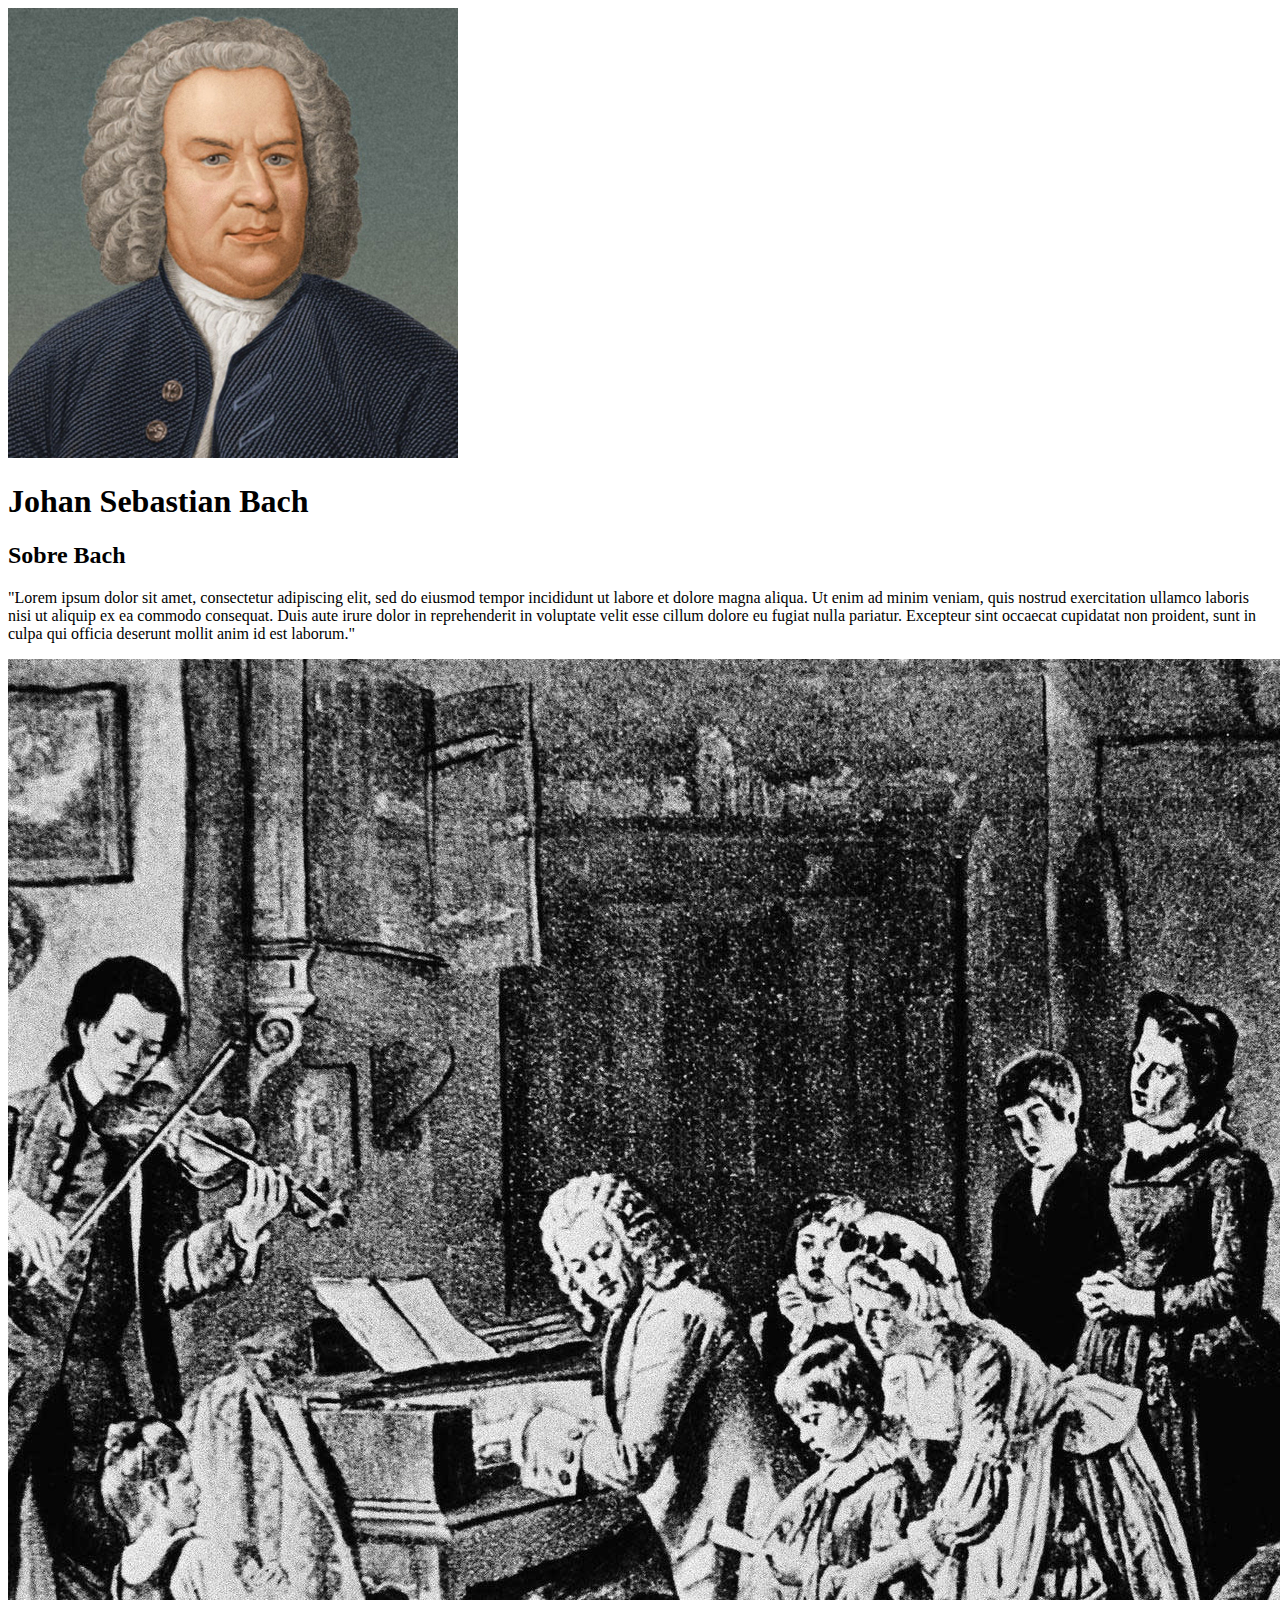
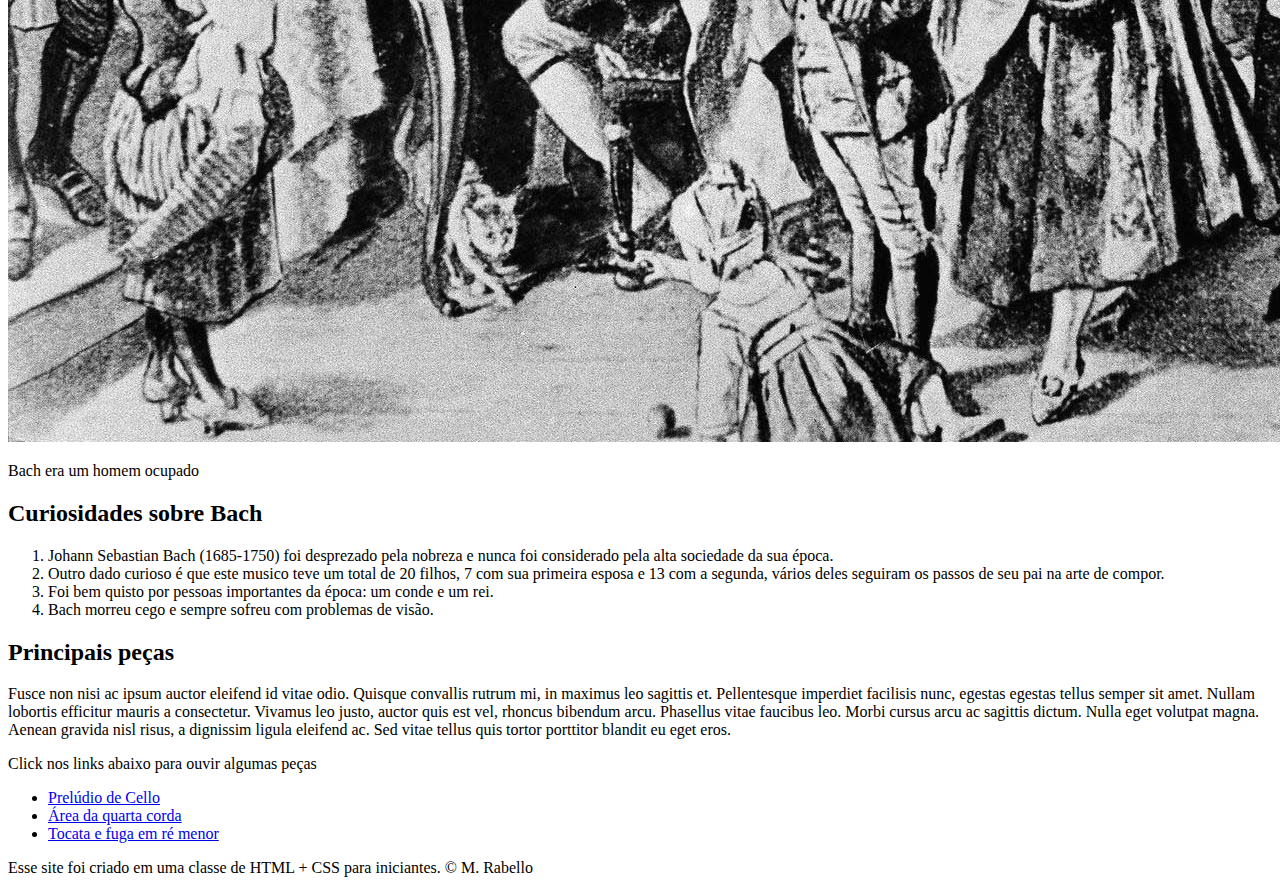
<file: index.html>
<!DOCTYPE html>

<html>
<head>
    <Title>Johan Sebastian Bach</Title>
    <link rel="icon" href="img/bach.jpg">
</head>

<body>
    <!-- Cabeçalho -->
    <img src="img/bach.jpg" width="450px" height="450px">
    <h1>Johan Sebastian Bach</h1>

    <main>
        <h2>Sobre Bach</h2>
        <p> "Lorem ipsum dolor sit amet, consectetur adipiscing elit, sed do eiusmod tempor incididunt ut labore et dolore magna aliqua. Ut enim ad minim veniam, quis nostrud exercitation ullamco laboris nisi ut aliquip ex ea commodo consequat. Duis aute irure dolor in reprehenderit in voluptate velit esse cillum dolore eu fugiat nulla pariatur. Excepteur sint occaecat cupidatat non proident, sunt in culpa qui officia deserunt mollit anim id est laborum."</p>
        <img src="img/tocando-piano.jpg">
        <p class="legenda">Bach era um homem ocupado</p>

        <h2>Curiosidades sobre Bach</h2>
        <ol>
            <li>Johann Sebastian Bach (1685-1750) foi desprezado pela nobreza e nunca foi considerado pela alta sociedade da sua época. </li>
            <li>Outro dado curioso é que este musico teve um total de 20 filhos, 7 com sua primeira esposa e 13 com a segunda, vários deles seguiram os passos de seu pai na arte de compor. </li>
            <li>Foi bem quisto por pessoas importantes da época: um conde e um rei. </li>
            <li>Bach morreu cego e sempre sofreu com problemas de visão. </li>
        </ol>

        <h2>Principais peças</h2>
        <p>Fusce non nisi ac ipsum auctor eleifend id vitae odio. Quisque convallis rutrum mi, in maximus leo sagittis et. Pellentesque imperdiet facilisis nunc, egestas egestas tellus semper sit amet. Nullam lobortis efficitur mauris a consectetur. Vivamus leo justo, auctor quis est vel, rhoncus bibendum arcu. Phasellus vitae faucibus leo. Morbi cursus arcu ac sagittis dictum. Nulla eget volutpat magna. Aenean gravida nisl risus, a dignissim ligula eleifend ac. Sed vitae tellus quis tortor porttitor blandit eu eget eros.</p>
        <p> Click nos links abaixo para ouvir algumas peças</p>

        <ul>
            <li><a target="_blank" href="https://www.youtube.com/watch?v=1prweT95Mo0&ab_channel=YoYoMaVEVO">Prelúdio de Cello</a> </li>
            <li><a target="_blank" href="https://www.youtube.com/watch?v=CvglW3KNSsQ&ab_channel=HAUSER"> Área da quarta corda</a> </li>
            <li><a target="_blank" href="https://www.youtube.com/watch?v=Nnuq9PXbywA"> Tocata e fuga em ré menor </a> </li>


        </ul>
    </main>
</body>

<footer>
    <p>Esse site foi criado em uma classe de HTML + CSS para iniciantes. &copy; M. Rabello</p>
</footer>

</html>
</file>
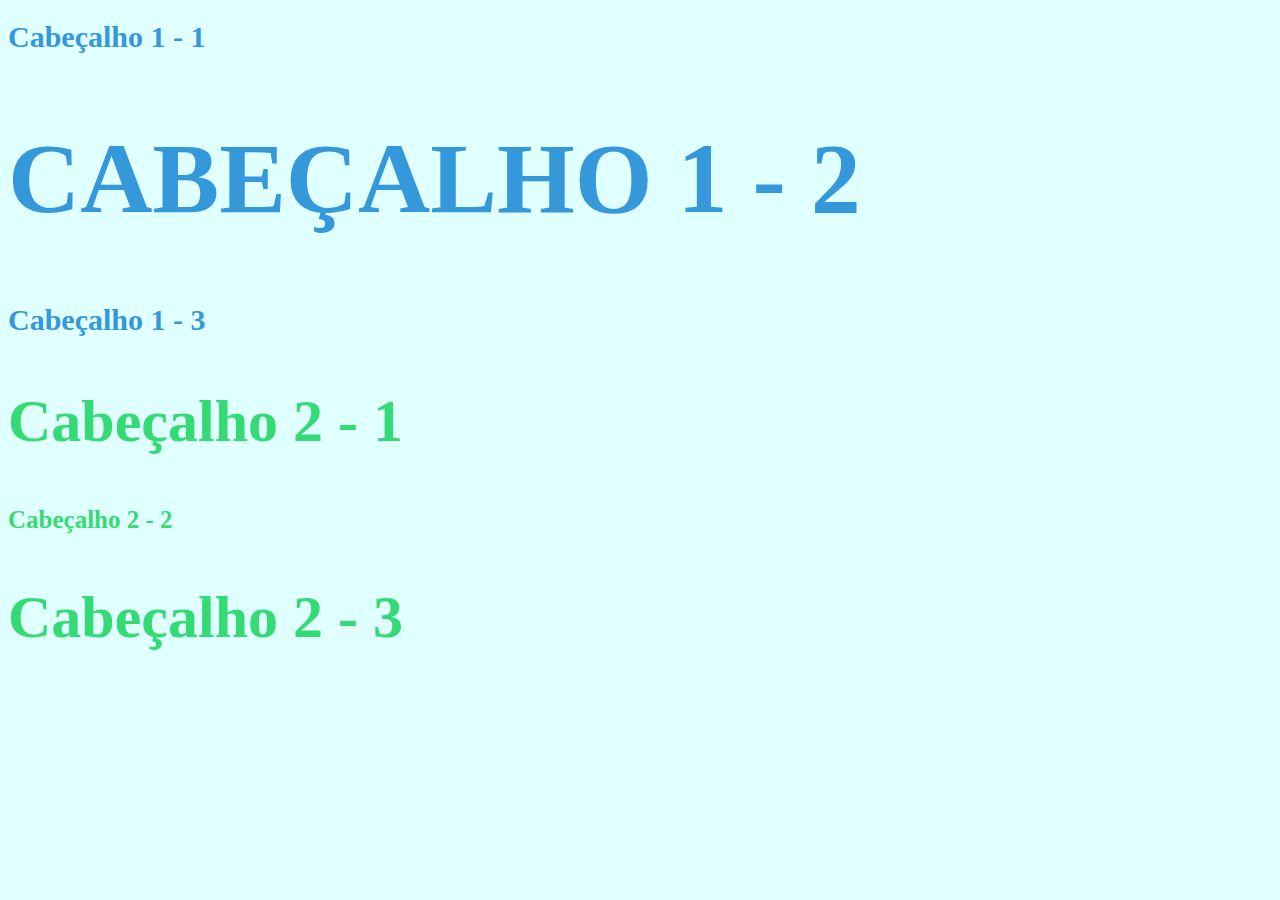
<file: style-test.html>
<!DOCTYPE html>
<html>
<head>
    <title> Style Test</title>
    <link rel="stylesheet" type="text/css" href="css/test.css">
</head>
<body>

    <h1>Cabeçalho 1 - 1</h1>
    <h1 class="big uppercase">Cabeçalho 1 - 2</h1>
    <h1>Cabeçalho 1 - 3</h1>
    <h2 class="big">Cabeçalho 2 - 1</h2>
    <h2>Cabeçalho 2 - 2</h2>
    <h2 class="big">Cabeçalho 2 - 3</h2>

</body>
</html>
</file>
<file: css/test.css>
body{
    background-color: lightcyan;
}
h1{
    font-size: 30px;
    color: #3498DB;
}

h2{
    font-size: 25px;
    color: #34db74
}

.big{
    font-size: 60px;
}

.uppercase{
    text-transform: uppercase;
}

.big.uppercase{
    font-size: 100px;
}
</file>
